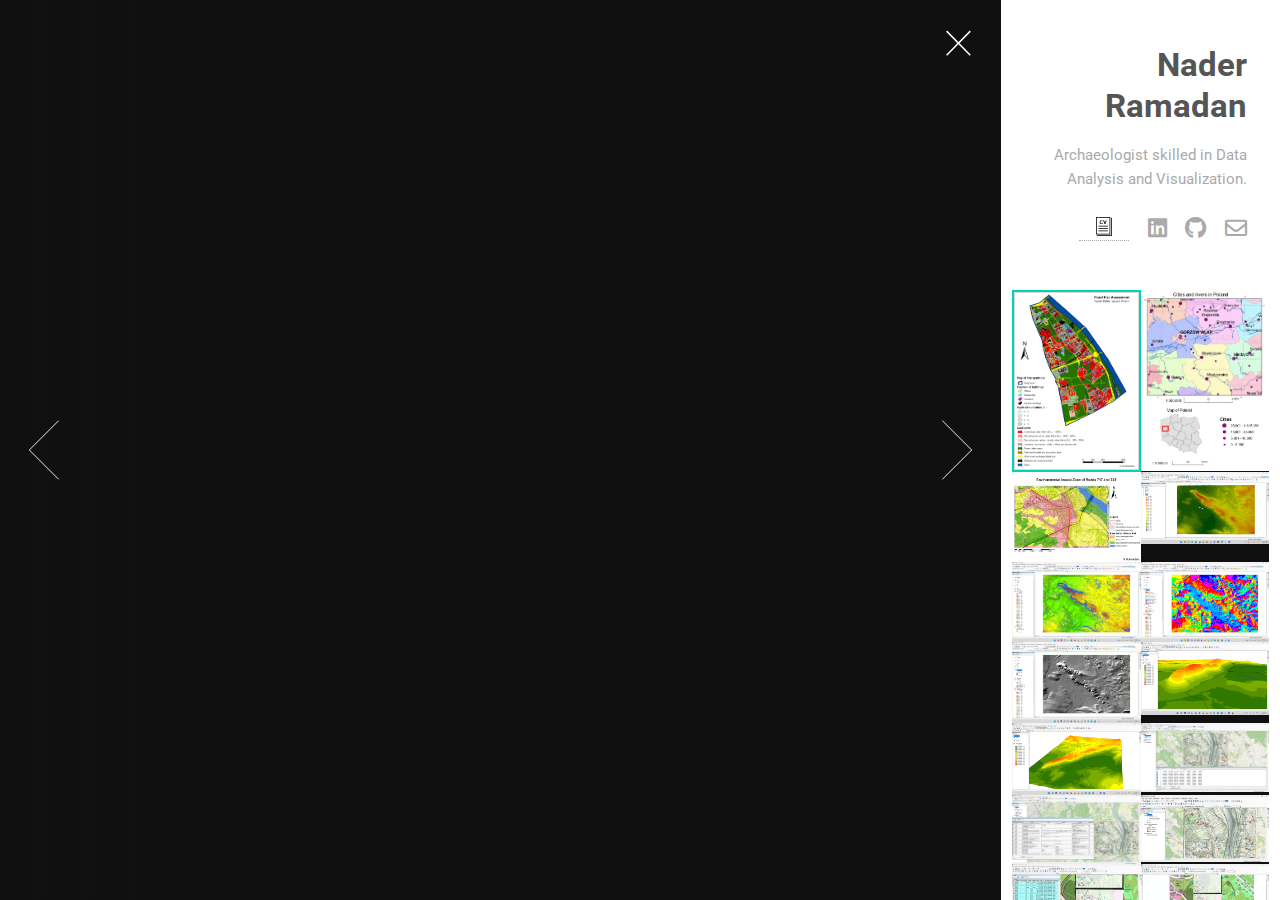
<file: index.html>
<!DOCTYPE HTML>
<!--
	Lens by HTML5 UP
	html5up.net | @ajlkn
	Free for personal and commercial use under the CCA 3.0 license (html5up.net/license)
-->
<html>
	<head>
		<title>NaderPortfolio</title>
		<meta charset="utf-8" />
		<meta name="viewport" content="width=device-width, initial-scale=1, user-scalable=no" />
		<link rel="stylesheet" href="assets/css/main.css" />
		<noscript><link rel="stylesheet" href="assets/css/noscript.css" /></noscript>
	</head>
	<body class="is-preload-0 is-preload-1 is-preload-2">

		<!-- Main -->
			<div id="main">
				<!-- Header -->
					<header id="header">
						<h1>Nader Ramadan</h1>
						<p>Archaeologist skilled in Data Analysis and Visualization.<a href=""><!--text--></a></p>
						<ul class="icons">
							
							<li><a href="resume/NaderRamadan_resume.pdf"><img src="images/resume.svg" alt="resume" width="50" height="19"></a></li>
							<li><a href="https://www.linkedin.com/in/naderramadan" class="icon brands fa-linkedin"><span class="label">Linkedin</span></a></li>
							<li><a href="https://github.com/ArchaeoNader" class="icon brands fa-github"><span class="label">Github</span></a></li>
							<li><a href="mailto:nader.ramadan093@gmail.com" class="icon fa-envelope"><span class="label">Email</span></a></li>
						</ul>
					</header>

				<!-- Thumbnail -->
					<section id="thumbnails">
						<!-- Project 1 -->
						<article>
							<a class="thumbnail" href="projects/1/map.jpg"><img src="projects/1/map.jpg" alt=""/></a>
							<h2>1</h2>
							<p>...</p>
						</article>
						<!-- Project 3 -->
						<article>
							<a class="thumbnail" href="projects/3/map.jpg" data-position="top center"><img src="projects/3/map.jpg" alt="" /></a>
							<h2>2</h2>
							<p>...</p>
						</article>
						<!-- Project 2 -->
						<article>
							<a class="thumbnail" href="projects/2/map.jpg"><img src="projects/2/map.jpg" alt="" /></a>
							<h2>3</h2>
							<p>...</p>
						</article>
						<!-- Project 4 -->
						<article>
							<a class="thumbnail" href="projects/4/img1.png"><img src="projects/4/img1.png" alt="" /></a>
							<h2>4.1</h2>
							<p>...</p>
						</article>
						<article>
							<a class="thumbnail" href="projects/4/img2.png"><img src="projects/4/img2.png" alt="" /></a>
							<h2>4.2</h2>
							<p>...</p>
						</article>	
						<article>
							<a class="thumbnail" href="projects/4/img3.png"><img src="projects/4/img3.png" alt="" /></a>
							<h2>4.3</h2>
							<p>...</p>
						</article>	
						<article>
							<a class="thumbnail" href="projects/4/img4.png"><img src="projects/4/img4.png" alt="" /></a>
							<h2>4.4</h2>
							<p>...</p>
						</article>	
						<article>
							<a class="thumbnail" href="projects/4/img5.png"><img src="projects/4/img5.png" alt="" /></a>
							<h2>4.5</h2>
							<p>...</p>
						</article>	
						<article>
							<a class="thumbnail" href="projects/4/img6.png"><img src="projects/4/img6.png" alt="" /></a>
							<h2>D4.6</h2>
							<p>...</p>
						</article>
						<!-- Project GIS -->
						<article>
							<a class="thumbnail" href="projects/GIS/1.1Georeference.png" data-position="top center"><img src="projects/GIS/1.1Georeference.png" alt="" /></a>
							<h2>5.1</h2>
							<p>...</p>
						</article>
						<article>
							<a class="thumbnail" href="projects/GIS/1.2Vectorise.png" data-position="top center"><img src="projects/GIS/1.2Vectorise.png" alt="" /></a>
							<h2>5.2</h2>
							<p>...</p>
						</article>	
						<article>
							<a class="thumbnail" href="projects/GIS/1.3.png" data-position="top center"><img src="projects/GIS/1.3.png" alt="" /></a>
							<h2>5.3/h2>
							<p>...</p>
						</article>	
						<article>
							<a class="thumbnail" href="projects/GIS/2.1Vectorise.png" data-position="top center"><img src="projects/GIS/2.1Vectorise.png" alt="" /></a>
							<h2>5.4</h2>
							<p>...</p>
						</article>	
						<article>
							<a class="thumbnail" href="projects/GIS/2.2Georeference.png" data-position="top center"><img src="projects/GIS/2.2Georeference.png" alt="" /></a>
							<h2>5.5</h2>
							<p>...</p>
						</article>	
						<article>
							<a class="thumbnail" href="projects/GIS/3.1.png" data-position="top center"><img src="projects/GIS/3.1.png" alt="" /></a>
							<h2>5.6</h2>
							<p>...</p>
						</article>
					</article>	
					<article>
						<a class="thumbnail" href="projects/GIS/3d.png" data-position="top center"><img src="projects/GIS/3d.png" alt="" /></a>
						<h2>5.7</h2>
						<p>...</p>
					</article>
					</section>

				<!-- Footer -->
					<footer id="footer">
						<ul class="copyright">
							<li>&copy;</li><li>Design: <a href="https://www.linkedin.com/in/naderramadan">NaderRamadan</a>.</li>
						</ul>
					</footer>
			</div>

		<!-- Scripts -->
			<script src="assets/js/jquery.min.js"></script>
			<script src="assets/js/browser.min.js"></script>
			<script src="assets/js/breakpoints.min.js"></script>
			<script src="assets/js/main.js"></script>

	</body>
</html>
</file>
<file: assets/css/noscript.css>
/*
	Lens by HTML5 UP
	html5up.net | @ajlkn
	Free for personal and commercial use under the CCA 3.0 license (html5up.net/license)
*/

/* Main */

	#main {
		opacity: 1 !important;
		right: 0 !important;
	}

	body:before {
		content: 'Javascript is disabled :(';
		display: block;
		position: absolute;
		top: 50%;
		width: calc(100% - 22.5em * 0.333333333);
		height: 4em;
		margin-top: -2em;
		color: #282828;
		cursor: default;
		font-size: 3em;
		line-height: 4em;
		text-align: center;
		white-space: nowrap;
		left: 0;
	}
</file>
<file: assets/css/main.css>
@import url(fontawesome-all.min.css);
@import url("https://fonts.googleapis.com/css?family=Roboto:400,700");

/*
	Lens by HTML5 UP
	html5up.net | @ajlkn
	Free for personal and commercial use under the CCA 3.0 license (html5up.net/license)
*/

html, body, div, span, applet, object,
iframe, h1, h2, h3, h4, h5, h6, p, blockquote,
pre, a, abbr, acronym, address, big, cite,
code, del, dfn, em, img, ins, kbd, q, s, samp,
small, strike, strong, sub, sup, tt, var, b,
u, i, center, dl, dt, dd, ol, ul, li, fieldset,
form, label, legend, table, caption, tbody,
tfoot, thead, tr, th, td, article, aside,
canvas, details, embed, figure, figcaption,
footer, header, hgroup, menu, nav, output, ruby,
section, summary, time, mark, audio, video {
	margin: 0;
	padding: 0;
	border: 0;
	font-size: 100%;
	font: inherit;
	vertical-align: baseline;}

article, aside, details, figcaption, figure,
footer, header, hgroup, menu, nav, section {
	display: block;}

body {
	line-height: 1;
}

ol, ul {
	list-style: none;
}

blockquote, q {
	quotes: none;
}

	blockquote:before, blockquote:after, q:before, q:after {
		content: '';
		content: none;
	}

table {
	border-collapse: collapse;
	border-spacing: 0;
}

body {
	-webkit-text-size-adjust: none;
}

mark {
	background-color: transparent;
	color: inherit;
}

input::-moz-focus-inner {
	border: 0;
	padding: 0;
}

input, select, textarea {
	-moz-appearance: none;
	-webkit-appearance: none;
	-ms-appearance: none;
	appearance: none;
}

/* Basic */

	/*
			@-ms-viewport {
				width: device-width;
			}
		*/

	@media screen and (max-width: 480px) {

		html, body {
			min-width: 320px;
		}

	}

	body.is-preload-0 *, body.is-preload-0 *:before, body.is-preload-0 *:after {
		-moz-animation: none !important;
		-webkit-animation: none !important;
		-ms-animation: none !important;
		animation: none !important;
		-moz-transition: none !important;
		-webkit-transition: none !important;
		-ms-transition: none !important;
		transition: none !important;
	}

	html {
		box-sizing: border-box;
	}

	*, *:before, *:after {
		box-sizing: inherit;
	}

	html, body {
		background-color: #101010;
		overflow: hidden;
	}

/* Type */

	html {
		font-size: 16pt;
	}

		@media screen and (max-width: 1680px) {

			html {
				font-size: 12pt;
			}

		}

		@media screen and (max-width: 1280px) {

			html {
				font-size: 11pt;
			}

		}

	body {
		background-color: #fff;
		color: #aaa;
	}

	body, input, select, textarea {
		font-family: "Roboto", Helvetica, sans-serif;
		font-weight: 400;
		line-height: 1.65;
		font-size: 1em;
		color: #aaa;
	}

	a {
		-moz-transition: color 0.25s ease, border-bottom-color 0.25s ease;
		-webkit-transition: color 0.25s ease, border-bottom-color 0.25s ease;
		-ms-transition: color 0.25s ease, border-bottom-color 0.25s ease;
		transition: color 0.25s ease, border-bottom-color 0.25s ease;
		border-bottom: dotted 1px;
		color: inherit;
		text-decoration: none;
	}

		a:hover {
			border-bottom-color: transparent;
			color: #00D3B7;
		}

	strong, b {
		font-weight: 400;
		color: #555;
	}

	em, i {
		font-style: italic;
	}

	p {
		margin: 0 0 1.25em 0;
	}

	h1, h2, h3, h4, h5, h6 {
		font-weight: 400;
		line-height: 1.25;
		margin: 0 0 0.5em 0;
		color: #555;
	}

		h1 a, h2 a, h3 a, h4 a, h5 a, h6 a {
			color: inherit;
			text-decoration: none;
		}

	h2 {
		font-size: 1.25em;
	}

	h3 {
		font-size: 1em;
	}

	h4 {
		font-size: 0.9em;
	}

	h5 {
		font-size: 0.8em;
	}

	h6 {
		font-size: 0.7em;
	}

	sub {
		font-size: 0.8em;
		position: relative;
		top: 0.5em;
	}

	sup {
		font-size: 0.8em;
		position: relative;
		top: -0.5em;
	}

	blockquote {
		border-left: solid 4px #ccc;
		font-style: italic;
		margin: 0 0 1.25em 0;
		padding: 0.3125em 0 0.3125em 1.25em;
	}

	code {
		border-radius: 4px;
		border: solid 1px;
		font-family: "Courier New", monospace;
		font-size: 0.9em;
		margin: 0 0.25em;
		padding: 0.25em 0.65em;
		border-color: #ccc;
	}

	pre {
		-webkit-overflow-scrolling: touch;
		font-family: "Courier New", monospace;
		font-size: 0.9em;
		margin: 0 0 1.25em 0;
	}

		pre code {
			display: block;
			padding: 1em 1.5em;
			overflow-x: auto;
		}

	hr {
		border: 0;
		border-bottom: solid 1px #ccc;
		margin: 1.25em 0;
	}

		hr.major {
			margin: 1.875em 0;
		}

	.align-left {
		text-align: left;
	}

	.align-center {
		text-align: center;
	}

	.align-right {
		text-align: right;
	}

/* Button */

	input[type="submit"],
	input[type="reset"],
	input[type="button"],
	button,
	.button {
		-moz-appearance: none;
		-webkit-appearance: none;
		-ms-appearance: none;
		appearance: none;
		-moz-transition: background-color 0.25s ease-in-out, border-color 0.25s ease-in-out, color 0.25s ease-in-out;
		-webkit-transition: background-color 0.25s ease-in-out, border-color 0.25s ease-in-out, color 0.25s ease-in-out;
		-ms-transition: background-color 0.25s ease-in-out, border-color 0.25s ease-in-out, color 0.25s ease-in-out;
		transition: background-color 0.25s ease-in-out, border-color 0.25s ease-in-out, color 0.25s ease-in-out;
		background-color: transparent;
		border-radius: 4px;
		border: solid 1px #ccc;
		color: #555;
		cursor: pointer;
		display: inline-block;
		line-height: 1;
		padding: 0.75em 1.5em;
		text-align: center;
		text-decoration: none;
		white-space: nowrap;
	}

		input[type="submit"]:hover,
		input[type="reset"]:hover,
		input[type="button"]:hover,
		button:hover,
		.button:hover {
			border-color: #00D3B7;
			color: #00D3B7;
		}

			input[type="submit"]:hover:active,
			input[type="reset"]:hover:active,
			input[type="button"]:hover:active,
			button:hover:active,
			.button:hover:active {
				background-color: rgba(0, 211, 183, 0.15);
			}

		input[type="submit"].icon,
		input[type="reset"].icon,
		input[type="button"].icon,
		button.icon,
		.button.icon {
			padding-left: 1.35em;
		}

			input[type="submit"].icon:before,
			input[type="reset"].icon:before,
			input[type="button"].icon:before,
			button.icon:before,
			.button.icon:before {
				margin-right: 0.5em;
			}

		input[type="submit"].fit,
		input[type="reset"].fit,
		input[type="button"].fit,
		button.fit,
		.button.fit {
			width: 100%;
		}

		input[type="submit"].small,
		input[type="reset"].small,
		input[type="button"].small,
		button.small,
		.button.small {
			font-size: 0.8em;
		}

		input[type="submit"].large,
		input[type="reset"].large,
		input[type="button"].large,
		button.large,
		.button.large {
			font-size: 1.35em;
		}

		input[type="submit"].disabled, input[type="submit"]:disabled,
		input[type="reset"].disabled,
		input[type="reset"]:disabled,
		input[type="button"].disabled,
		input[type="button"]:disabled,
		button.disabled,
		button:disabled,
		.button.disabled,
		.button:disabled {
			pointer-events: none;
			opacity: 0.25;
		}

/* Form */

	form {
		margin: 0 0 1.25em 0;
	}

	label {
		color: #555;
		display: block;
		font-size: 0.9em;
		font-weight: 400;
		margin: 0 0 0.625em 0;
	}

	input[type="text"],
	input[type="password"],
	input[type="email"],
	select,
	textarea {
		-moz-appearance: none;
		-webkit-appearance: none;
		-ms-appearance: none;
		appearance: none;
		background-color: transparent;
		border-radius: 4px;
		border: solid 1px #ccc;
		color: inherit;
		display: block;
		outline: 0;
		padding: 0 0.75em;
		text-decoration: none;
		width: 100%;
	}

		input[type="text"]:invalid,
		input[type="password"]:invalid,
		input[type="email"]:invalid,
		select:invalid,
		textarea:invalid {
			box-shadow: none;
		}

		input[type="text"]:focus,
		input[type="password"]:focus,
		input[type="email"]:focus,
		select:focus,
		textarea:focus {
			border-color: #00D3B7;
		}

	select {
		background-image: url("data:image/svg+xml;charset=utf8,%3Csvg xmlns='http://www.w3.org/2000/svg' width='40' height='40' preserveAspectRatio='none' viewBox='0 0 40 40'%3E%3Cpath d='M9.4,12.3l10.4,10.4l10.4-10.4c0.2-0.2,0.5-0.4,0.9-0.4c0.3,0,0.6,0.1,0.9,0.4l3.3,3.3c0.2,0.2,0.4,0.5,0.4,0.9 c0,0.4-0.1,0.6-0.4,0.9L20.7,31.9c-0.2,0.2-0.5,0.4-0.9,0.4c-0.3,0-0.6-0.1-0.9-0.4L4.3,17.3c-0.2-0.2-0.4-0.5-0.4-0.9 c0-0.4,0.1-0.6,0.4-0.9l3.3-3.3c0.2-0.2,0.5-0.4,0.9-0.4S9.1,12.1,9.4,12.3z' fill='%23ccc' /%3E%3C/svg%3E");
		background-size: 1.25rem;
		background-repeat: no-repeat;
		background-position: calc(100% - 1rem) center;
		height: 2.75em;
		padding-right: 2.75em;
		text-overflow: ellipsis;
	}

		select option {
			color: #555;
			background: #fff;
		}

		select:focus::-ms-value {
			background-color: transparent;
		}

		select::-ms-expand {
			display: none;
		}

	.select-wrapper {
		text-decoration: none;
		display: block;
		position: relative;
	}

		.select-wrapper:before {
			-moz-osx-font-smoothing: grayscale;
			-webkit-font-smoothing: antialiased;
			display: inline-block;
			font-style: normal;
			font-variant: normal;
			text-rendering: auto;
			line-height: 1;
			text-transform: none !important;
			font-family: 'Font Awesome 5 Free';
			font-weight: 900;
		}

		.select-wrapper:before {
			color: #ccc;
			content: '\f107';
			display: block;
			height: 2.75em;
			line-height: 2.75em;
			pointer-events: none;
			position: absolute;
			right: 0;
			text-align: center;
			top: 0;
			width: 2.75em;
		}

		.select-wrapper select::-ms-expand {
			display: none;
		}

	input[type="text"],
	input[type="password"],
	input[type="email"],
	select {
		height: 2.75em;
	}

	textarea {
		padding: 0.75em 1em;
	}

	input[type="checkbox"],
	input[type="radio"] {
		-moz-appearance: none;
		-webkit-appearance: none;
		-ms-appearance: none;
		appearance: none;
		display: block;
		float: left;
		margin-right: -2em;
		opacity: 0;
		width: 1em;
		z-index: -1;
	}

		input[type="checkbox"] + label,
		input[type="radio"] + label {
			text-decoration: none;
			color: #aaa;
			cursor: pointer;
			display: inline-block;
			font-size: 1em;
			font-weight: 400;
			margin: 0;
			padding-left: 2.4em;
			padding-right: 0.75em;
			position: relative;
		}

			input[type="checkbox"] + label:before,
			input[type="radio"] + label:before {
				-moz-osx-font-smoothing: grayscale;
				-webkit-font-smoothing: antialiased;
				display: inline-block;
				font-style: normal;
				font-variant: normal;
				text-rendering: auto;
				line-height: 1;
				text-transform: none !important;
				font-family: 'Font Awesome 5 Free';
				font-weight: 900;
			}

			input[type="checkbox"] + label:before,
			input[type="radio"] + label:before {
				background: transparent;
				border-radius: 4px;
				border: solid 1px #ccc;
				content: '';
				display: inline-block;
				font-size: 0.8em;
				height: 2.0625em;
				left: 0;
				line-height: 2.0625em;
				position: absolute;
				text-align: center;
				top: 0;
				width: 2.0625em;
			}

		input[type="checkbox"]:checked + label:before,
		input[type="radio"]:checked + label:before {
			background-color: #555;
			border-color: #555;
			color: #fff;
			content: '\f00c';
		}

		input[type="checkbox"]:focus + label:before,
		input[type="radio"]:focus + label:before {
			border-color: #00D3B7;
		}

	input[type="checkbox"] + label:before {
		border-radius: 4px;
	}

	input[type="radio"] + label:before {
		border-radius: 100%;
	}

	::-webkit-input-placeholder {
		opacity: 1.0;
		color: #ccc !important;
	}

	:-moz-placeholder {
		opacity: 1.0;
		color: #ccc !important;
	}

	::-moz-placeholder {
		opacity: 1.0;
		color: #ccc !important;
	}

	:-ms-input-placeholder {
		opacity: 1.0;
		color: #ccc !important;
	}

	.field {
		margin: 0 0 1.25em 0;
	}

/* Icon */

	.icon {
		text-decoration: none;
		border-bottom: none;
		position: relative;
	}

		.icon:before {
			-moz-osx-font-smoothing: grayscale;
			-webkit-font-smoothing: antialiased;
			display: inline-block;
			font-style: normal;
			font-variant: normal;
			text-rendering: auto;
			line-height: 1;
			text-transform: none !important;
			font-family: 'Font Awesome 5 Free';
			font-weight: 400;
		}

		.icon > .label {
			display: none;
		}

		.icon:before {
			line-height: inherit;
		}

		.icon.solid:before {
			font-weight: 900;
		}

		.icon.brands:before {
			font-family: 'Font Awesome 5 Brands';
		}

/* List */

	ol {
		list-style: decimal;
		margin: 0 0 1.25em 0;
		padding-left: 1.25em;
	}

		ol li {
			padding-left: 0.25em;
		}

	ul {
		list-style: disc;
		margin: 0 0 1.25em 0;
		padding-left: 1em;
	}

		ul li {
			padding-left: 0.5em;
		}

		ul.alt {
			list-style: none;
			padding-left: 0;
		}

			ul.alt li {
				border-top: solid 1px #ccc;
				padding: 0.5em 0;
			}

				ul.alt li:first-child {
					border-top: 0;
					padding-top: 0;
				}

	dl {
		margin: 0 0 1.25em 0;
	}

		dl dt {
			display: block;
			font-weight: 400;
			margin: 0 0 0.625em 0;
		}

		dl dd {
			margin-left: 1.25em;
		}

/* Actions */

	ul.actions {
		display: -moz-flex;
		display: -webkit-flex;
		display: -ms-flex;
		display: flex;
		cursor: default;
		list-style: none;
		margin-left: -0.625em;
		padding-left: 0;
	}

		ul.actions li {
			padding: 0 0 0 0.625em;
			vertical-align: middle;
		}

		ul.actions.special {
			-moz-justify-content: center;
			-webkit-justify-content: center;
			-ms-justify-content: center;
			justify-content: center;
			width: 100%;
			margin-left: 0;
		}

			ul.actions.special li:first-child {
				padding-left: 0;
			}

		ul.actions.stacked {
			-moz-flex-direction: column;
			-webkit-flex-direction: column;
			-ms-flex-direction: column;
			flex-direction: column;
			margin-left: 0;
		}

			ul.actions.stacked li {
				padding: 0.8125em 0 0 0;
			}

				ul.actions.stacked li:first-child {
					padding-top: 0;
				}

		ul.actions.fit {
			width: calc(100% + 0.625em);
		}

			ul.actions.fit li {
				-moz-flex-grow: 1;
				-webkit-flex-grow: 1;
				-ms-flex-grow: 1;
				flex-grow: 1;
				-moz-flex-shrink: 1;
				-webkit-flex-shrink: 1;
				-ms-flex-shrink: 1;
				flex-shrink: 1;
				width: 100%;
			}

				ul.actions.fit li > * {
					width: 100%;
				}

			ul.actions.fit.stacked {
				width: 100%;
			}

		@media screen and (max-width: 480px) {

			ul.actions:not(.fixed) {
				-moz-flex-direction: column;
				-webkit-flex-direction: column;
				-ms-flex-direction: column;
				flex-direction: column;
				margin-left: 0;
				width: 100% !important;
			}

				ul.actions:not(.fixed) li {
					-moz-flex-grow: 1;
					-webkit-flex-grow: 1;
					-ms-flex-grow: 1;
					flex-grow: 1;
					-moz-flex-shrink: 1;
					-webkit-flex-shrink: 1;
					-ms-flex-shrink: 1;
					flex-shrink: 1;
					padding: 0.625em 0 0 0;
					text-align: center;
					width: 100%;
				}

					ul.actions:not(.fixed) li > * {
						width: 100%;
					}

					ul.actions:not(.fixed) li:first-child {
						padding-top: 0;
					}

					ul.actions:not(.fixed) li input[type="submit"],
					ul.actions:not(.fixed) li input[type="reset"],
					ul.actions:not(.fixed) li input[type="button"],
					ul.actions:not(.fixed) li button,
					ul.actions:not(.fixed) li .button {
						width: 100%;
					}

						ul.actions:not(.fixed) li input[type="submit"].icon:before,
						ul.actions:not(.fixed) li input[type="reset"].icon:before,
						ul.actions:not(.fixed) li input[type="button"].icon:before,
						ul.actions:not(.fixed) li button.icon:before,
						ul.actions:not(.fixed) li .button.icon:before {
							margin-left: -0.5rem;
						}

		}

/* Icons */

	ul.icons {
		cursor: default;
		list-style: none;
		padding-left: 0;
	}

		ul.icons li {
			display: inline-block;
			padding: 0 1em 0 0;
		}

			ul.icons li:last-child {
				padding-right: 0;
			}

			ul.icons li .icon:before {
				font-size: 1.5rem;
			}

/* Main */

	#main {
		-moz-transition: opacity 0.75s ease, right 0.75s ease, left 0.75s ease, visibility 0.75s;
		-webkit-transition: opacity 0.75s ease, right 0.75s ease, left 0.75s ease, visibility 0.75s;
		-ms-transition: opacity 0.75s ease, right 0.75s ease, left 0.75s ease, visibility 0.75s;
		transition: opacity 0.75s ease, right 0.75s ease, left 0.75s ease, visibility 0.75s;
		-webkit-overflow-scrolling: touch;
		position: fixed;
		top: 0;
		width: 22.5em;
		height: 100%;
		background: #fff;
		outline: 0;
		overflow-x: hidden;
		overflow-y: auto;
		text-align: right;
		visibility: visible;
		z-index: 10000;
		right: 0;
	}

		#main .toggle {
			-webkit-tap-highlight-color: rgba(0, 0, 0, 0);
			position: absolute;
			top: 0;
			width: 4em;
			height: 4em;
			background-image: url("images/close-small-alt.svg");
			background-repeat: no-repeat;
			background-size: 32px 32px;
			cursor: pointer;
			display: none;
			z-index: 1;
			background-position: 0.5em 0.5em;
			left: 0;
		}

		body.fullscreen #main {
			visibility: hidden;
			right: -22.5em;
		}

		body.is-preload-1 #main {
			opacity: 0;
			right: -2em;
		}

		@media screen and (max-width: 1280px) {

			#main {
				width: 19em;
			}

				body.fullscreen #main {
					right: -19em;
				}

		}

		@media screen and (max-width: 980px) {

			#main {
				background: rgba(255, 255, 255, 0.925);
			}

				#main .toggle {
					display: block;
				}

		}

		@media screen and (max-width: 480px) {

			#main {
				-moz-transition: opacity 0.5s ease, visibility 0.5s;
				-webkit-transition: opacity 0.5s ease, visibility 0.5s;
				-ms-transition: opacity 0.5s ease, visibility 0.5s;
				transition: opacity 0.5s ease, visibility 0.5s;
				width: 100%;
				background: #fff;
				text-align: center;
			}

				body.is-preload-1 #main {
					left: auto !important;
					right: auto !important;
				}

				body.fullscreen #main {
					left: auto !important;
					right: auto !important;
					opacity: 0;
				}

				#main .toggle {
					display: none;
				}

		}

/* Header */

	#header {
		padding: 3em 2.25em 1.75em 2.25em ;
	}

		#header h1 {
			font-size: 2.25em;
			font-weight: 700;
		}

/* Footer */

	#footer {
		padding: 2.25em 2.25em 1em 2.25em ;
	}

		#footer .copyright {
			list-style: none;
			padding: 0;
		}

			#footer .copyright li {
				display: inline-block;
				font-size: 0.8em;
				margin-left: 0.35em;
				padding: 0;
			}

				#footer .copyright li:first-child {
					margin-left: 0;
				}

/* Thumbnails */

	#thumbnails {
		display: -moz-flex;
		display: -webkit-flex;
		display: -ms-flex;
		display: flex;
		-moz-flex-wrap: wrap;
		-webkit-flex-wrap: wrap;
		-ms-flex-wrap: wrap;
		flex-wrap: wrap;
		padding: 0 0.75em;
	}

		#thumbnails article {
			position: relative;
			width: 50%;
			background: #101010;
			outline: 0;
		}

			#thumbnails article .thumbnail {
				-webkit-tap-highlight-color: rgba(0, 0, 0, 0);
				display: block;
				position: relative;
				border: 0;
				outline: 0;
			}

				#thumbnails article .thumbnail img {
					display: block;
					width: 100%;
				}

				#thumbnails article .thumbnail:before {
					pointer-events: none;
					-moz-transition: opacity 0.25s ease;
					-webkit-transition: opacity 0.25s ease;
					-ms-transition: opacity 0.25s ease;
					transition: opacity 0.25s ease;
					content: '';
					position: absolute;
					left: 0;
					top: 0;
					width: 100%;
					height: 100%;
					box-shadow: inset 0 0 0 2px #00D3B7, inset 0 0 0px 3px rgba(0, 0, 0, 0.15);
					opacity: 0;
					z-index: 1;
				}

				#thumbnails article .thumbnail:focus:before {
					opacity: 0.5;
				}

			#thumbnails article h2, #thumbnails article p {
				display: none;
			}

			#thumbnails article.active .thumbnail:before {
				opacity: 1;
			}

		@media screen and (max-width: 480px) {

			#thumbnails article .thumbnail:before {
				display: none;
			}

		}

/* Viewer */

	@-moz-keyframes spinner {
		0% {
			-moz-transform: rotate(0deg);
			-webkit-transform: rotate(0deg);
			-ms-transform: rotate(0deg);
			transform: rotate(0deg);
		}

		100% {
			-moz-transform: rotate(360deg);
			-webkit-transform: rotate(360deg);
			-ms-transform: rotate(360deg);
			transform: rotate(360deg);
		}
	}

	@-webkit-keyframes spinner {
		0% {
			-moz-transform: rotate(0deg);
			-webkit-transform: rotate(0deg);
			-ms-transform: rotate(0deg);
			transform: rotate(0deg);
		}

		100% {
			-moz-transform: rotate(360deg);
			-webkit-transform: rotate(360deg);
			-ms-transform: rotate(360deg);
			transform: rotate(360deg);
		}
	}

	@-ms-keyframes spinner {
		0% {
			-moz-transform: rotate(0deg);
			-webkit-transform: rotate(0deg);
			-ms-transform: rotate(0deg);
			transform: rotate(0deg);
		}

		100% {
			-moz-transform: rotate(360deg);
			-webkit-transform: rotate(360deg);
			-ms-transform: rotate(360deg);
			transform: rotate(360deg);
		}
	}

	@keyframes spinner {
		0% {
			-moz-transform: rotate(0deg);
			-webkit-transform: rotate(0deg);
			-ms-transform: rotate(0deg);
			transform: rotate(0deg);
		}

		100% {
			-moz-transform: rotate(360deg);
			-webkit-transform: rotate(360deg);
			-ms-transform: rotate(360deg);
			transform: rotate(360deg);
		}
	}

	#viewer {
		-moz-transition: opacity 0.75s ease, width 0.75s ease;
		-webkit-transition: opacity 0.75s ease, width 0.75s ease;
		-ms-transition: opacity 0.75s ease, width 0.75s ease;
		transition: opacity 0.75s ease, width 0.75s ease;
		position: absolute;
		top: 0;
		width: calc(100% - 22.5em);
		height: 100%;
		left: 0;
	}

		#viewer .inner {
			pointer-events: none;
			position: absolute;
			top: 0;
			left: 0;
			width: 100%;
			height: 100%;
			z-index: 2;
		}

			#viewer .inner > * {
				pointer-events: auto;
			}

			#viewer .inner:before {
				background-image: -moz-linear-gradient(left, rgba(16,16,16,0.2), rgba(16,16,16,0) 10em, rgba(16,16,16,0)), -moz-linear-gradient(right, rgba(16,16,16,0.2), rgba(16,16,16,0) 10em, rgba(16,16,16,0));
				background-image: -webkit-linear-gradient(left, rgba(16,16,16,0.2), rgba(16,16,16,0) 10em, rgba(16,16,16,0)), -webkit-linear-gradient(right, rgba(16,16,16,0.2), rgba(16,16,16,0) 10em, rgba(16,16,16,0));
				background-image: -ms-linear-gradient(left, rgba(16,16,16,0.2), rgba(16,16,16,0) 10em, rgba(16,16,16,0)), -ms-linear-gradient(right, rgba(16,16,16,0.2), rgba(16,16,16,0) 10em, rgba(16,16,16,0));
				background-image: linear-gradient(left, rgba(16,16,16,0.2), rgba(16,16,16,0) 10em, rgba(16,16,16,0)), linear-gradient(right, rgba(16,16,16,0.2), rgba(16,16,16,0) 10em, rgba(16,16,16,0));
				content: '';
				display: block;
				position: absolute;
				top: 0;
				left: 0;
				width: 100%;
				height: 100%;
			}

			#viewer .inner .toggle {
				-webkit-tap-highlight-color: rgba(0, 0, 0, 0);
				position: absolute;
				top: 0;
				width: 4em;
				height: 4em;
				background-image: url("images/close.svg");
				background-repeat: no-repeat;
				background-size: 64px 64px;
				cursor: pointer;
				z-index: 1;
				right: 0;
				background-position: calc(100% - 0.75em) 0.75em;
			}

			#viewer .inner .nav-next,
			#viewer .inner .nav-previous {
				-webkit-tap-highlight-color: rgba(0, 0, 0, 0);
				position: absolute;
				top: 50%;
				width: 6em;
				height: 6em;
				margin-top: -3em;
				background-image: url("images/arrow.svg");
				background-position: center;
				background-repeat: no-repeat;
				background-size: contain;
				cursor: pointer;
			}

			#viewer .inner .nav-previous {
				-moz-transform: scaleX(-1);
				-webkit-transform: scaleX(-1);
				-ms-transform: scaleX(-1);
				transform: scaleX(-1);
				left: 0;
			}

			#viewer .inner .nav-next {
				right: 0;
			}

		#viewer .slide {
			-moz-transition: opacity 0.5s ease-in-out;
			-webkit-transition: opacity 0.5s ease-in-out;
			-ms-transition: opacity 0.5s ease-in-out;
			transition: opacity 0.5s ease-in-out;
			position: absolute;
			top: 0;
			left: 0;
			width: 100%;
			height: 100%;
			opacity: 1;
			z-index: 1;
		}

			#viewer .slide .caption {
				background-image: -moz-linear-gradient(bottom, rgba(16,16,16,0.75), rgba(16,16,16,0.25) 80%, rgba(16,16,16,0));
				background-image: -webkit-linear-gradient(bottom, rgba(16,16,16,0.75), rgba(16,16,16,0.25) 80%, rgba(16,16,16,0));
				background-image: -ms-linear-gradient(bottom, rgba(16,16,16,0.75), rgba(16,16,16,0.25) 80%, rgba(16,16,16,0));
				background-image: linear-gradient(bottom, rgba(16,16,16,0.75), rgba(16,16,16,0.25) 80%, rgba(16,16,16,0));
				padding: 2em 2em 0.75em 2em ;
				position: absolute;
				bottom: 0;
				left: 0;
				width: 100%;
				color: rgba(255, 255, 255, 0.5);
				z-index: 1;
			}

				#viewer .slide .caption h2, #viewer .slide .caption h3, #viewer .slide .caption h4, #viewer .slide .caption h5, #viewer .slide .caption h6 {
					color: #fff;
				}

			#viewer .slide .image {
				-moz-transition: opacity 0.5s ease-in-out;
				-webkit-transition: opacity 0.5s ease-in-out;
				-ms-transition: opacity 0.5s ease-in-out;
				transition: opacity 0.5s ease-in-out;
				position: absolute;
				top: 0;
				left: 0;
				width: 100%;
				height: 100%;
				background-repeat: no-repeat;
				background-size: cover;
				opacity: 0;
			}

			#viewer .slide:before {
				-moz-animation: spinner 1s linear infinite;
				-webkit-animation: spinner 1s linear infinite;
				-ms-animation: spinner 1s linear infinite;
				animation: spinner 1s linear infinite;
				-moz-transition: opacity 0.5s ease-in-out;
				-webkit-transition: opacity 0.5s ease-in-out;
				-ms-transition: opacity 0.5s ease-in-out;
				transition: opacity 0.5s ease-in-out;
				content: '';
				display: block;
				position: absolute;
				top: 50%;
				left: 50%;
				width: 3em;
				height: 3em;
				background-image: url("images/spinner.svg");
				background-position: center;
				background-repeat: no-repeat;
				background-size: contain;
				margin: -1.5em 0 0 -1.5em;
				opacity: 0;
			}

			#viewer .slide.loading:before {
				opacity: 1;
			}

			#viewer .slide.active .image {
				opacity: 1;
			}

		body.fullscreen #viewer {
			width: 100%;
		}

			body.fullscreen #viewer .inner .toggle {
				background-image: url("images/open.svg");
			}

		body.is-preload-1 #viewer {
			opacity: 0;
		}

		body.is-preload-2 #viewer .slide {
			opacity: 0;
		}

		@media screen and (max-width: 1280px) {

			#viewer {
				width: calc(100% - 19em);
			}

		}

		@media screen and (max-width: 980px) {

			#viewer {
				width: 100%;
			}

				#viewer .inner .toggle {
					-moz-transition: opacity 0.75s ease;
					-webkit-transition: opacity 0.75s ease;
					-ms-transition: opacity 0.75s ease;
					transition: opacity 0.75s ease;
					background-image: url("images/open.svg");
					opacity: 0;
					right: 0;
				}

				body.fullscreen #viewer .inner .toggle {
					opacity: 1;
				}

		}

		@media screen and (max-width: 736px) {

			#viewer .inner .toggle {
				background-size: 32px 32px;
			}

			#viewer .inner .nav-next,
			#viewer .inner .nav-previous {
				background-image: url("images/arrow-small.svg");
				background-size: 32px 32px;
			}

			body.fullscreen #viewer .inner .toggle {
				background-image: url("images/open-small.svg");
			}

		}

		@media screen and (max-width: 480px) {

			#viewer {
				-moz-transition: opacity 0.5s ease;
				-webkit-transition: opacity 0.5s ease;
				-ms-transition: opacity 0.5s ease;
				transition: opacity 0.5s ease;
				-moz-transition-delay: 0s;
				-webkit-transition-delay: 0s;
				-ms-transition-delay: 0s;
				transition-delay: 0s;
				opacity: 0;
			}

				#viewer .inner .toggle {
					background-image: url("images/close-small.svg") !important;
					background-size: 32px 32px;
				}

				body.fullscreen #viewer {
					-moz-transition-delay: 0.5s;
					-webkit-transition-delay: 0.5s;
					-ms-transition-delay: 0.5s;
					transition-delay: 0.5s;
					opacity: 1;
				}

		}
</file>
